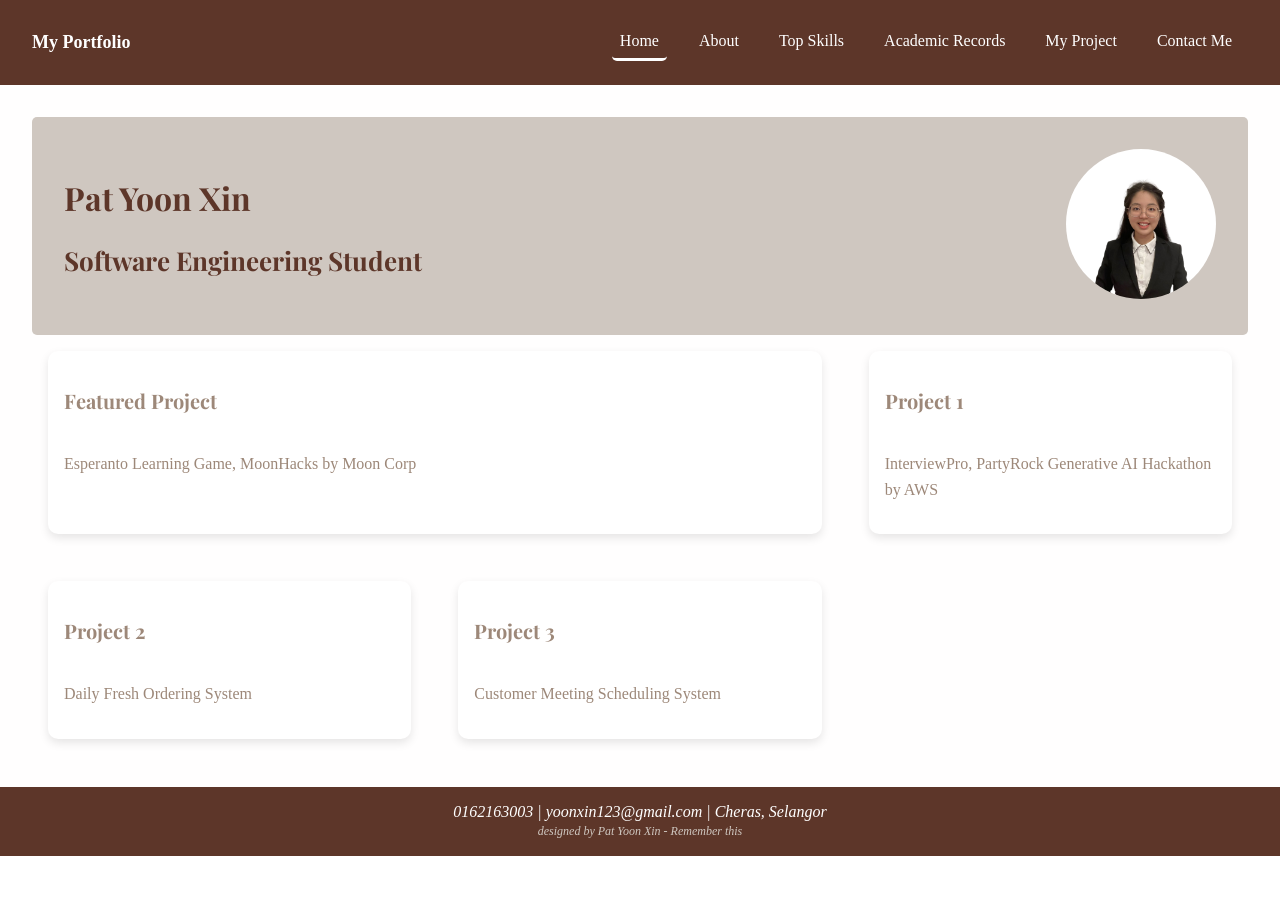
<file: index.html>
<!DOCTYPE html>
<html lang="en">

<head>
    <meta charset="UTF-8">
    <meta name="viewport" content="width=device-width, initial-scale=1.0">
    <meta name="description" content="Portfolio of Pat Yoon Xin">
    <title>Home</title>

    <link rel="stylesheet" href="style.css">
</head>

<body>
	<header>
		<nav class="nav">
			<div class="nav-container">
				<span class="site-name">My Portfolio</span>

				<div class="nav-links">
					<a href="index.html" class="active">Home</a>
					<a href="about.html">About</a>
					<a href="skills.html">Top Skills</a>
					<a href="academic.html">Academic Records</a>
					<a href="project.html">My Project</a>
					<a href="contact.html">Contact Me</a>

				</div>
			</div>
		</nav>
	</header>
	
	<main>
		<section>
			<div class="header-content">
				<div class="text">
					<h1>Pat Yoon Xin</h1>
					<h2>Software Engineering Student</h2>
				</div>

				<div class="profile-img">
					<img src="profile.png" alt="Profile Image">
				</div>
			</div>
		</section>
		<section class="page-card">
				<div class="card card-featured">
					<h3>Featured Project</h3>
    				<p>Esperanto Learning Game, MoonHacks by Moon Corp</p>
				</div>

				<div class="card">
				    <h3>Project 1</h3>
				    <p>InterviewPro, PartyRock Generative AI Hackathon by AWS</p>
				</div>

				<div class="card">
				    <h3>Project 2</h3>
				    <p>Daily Fresh Ordering System</p>
				</div>

				<div class="card">
				    <h3>Project 3</h3>
				    <p>Customer Meeting Scheduling System</p>
				</div>
	
		</section>

	</main>
	
	<footer>
		<address>
			0162163003 | yoonxin123@gmail.com | Cheras, Selangor<br>
			<small>designed by Pat Yoon Xin</small>
		</address>
	</footer>
</body>
</html>
</file>
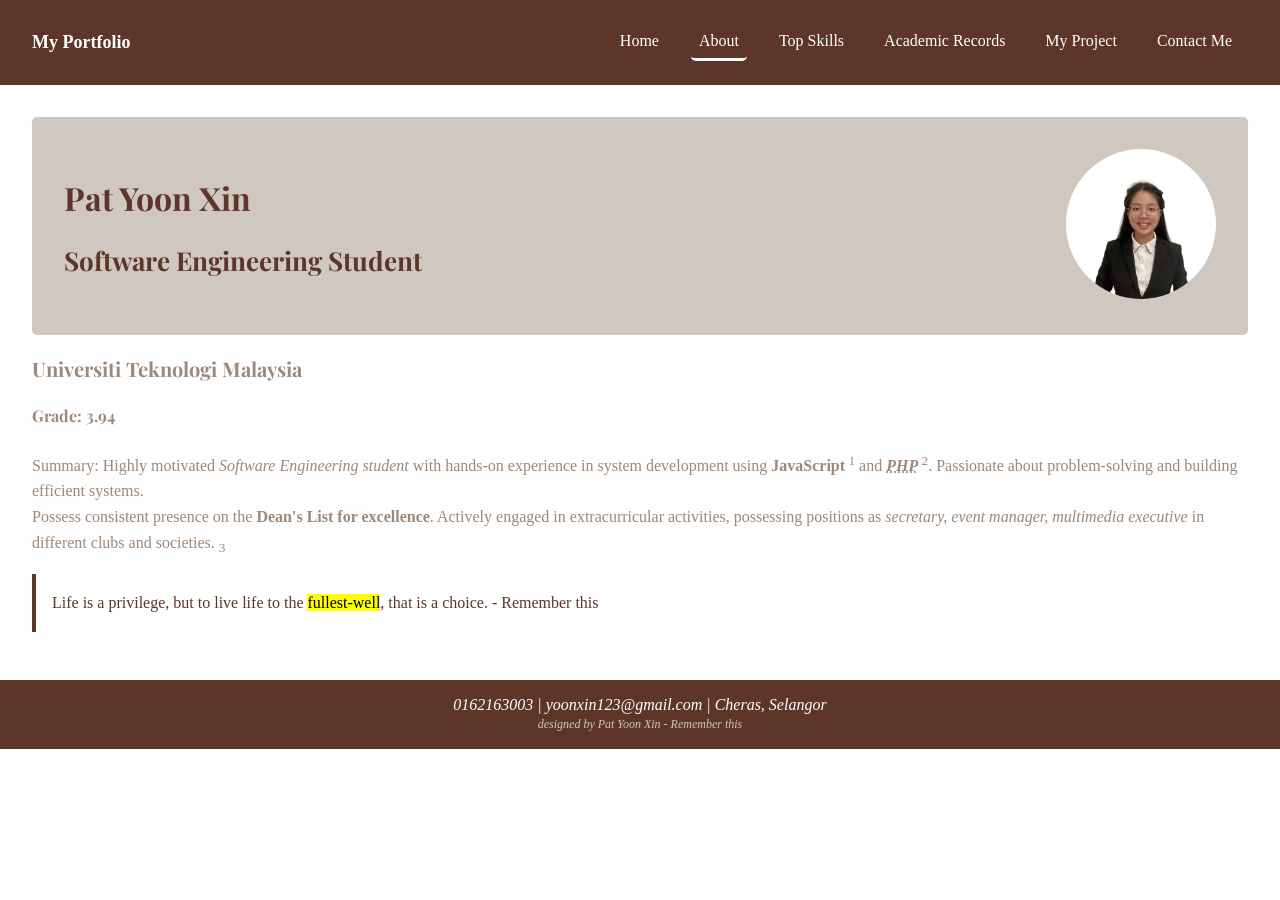
<file: about.html>
<!DOCTYPE html>
<html lang="en">

<head>
    <meta charset="UTF-8">
    <meta name="viewport" content="width=device-width, initial-scale=1.0">
    <meta name="description" content="Portfolio of Pat Yoon Xin">
    <title>Home</title>

    <link rel="stylesheet" href="style.css">
</head>

<body>
	<header>
		<nav class="nav">
			<div class="nav-container">
				<span class="site-name">My Portfolio</span>

				<div class="nav-links">
					<a href="index.html">Home</a>
					<a href="about.html" class="active">About</a>
					<a href="skills.html">Top Skills</a>
					<a href="academic.html">Academic Records</a>
					<a href="project.html">My Project</a>
					<a href="contact.html">Contact Me</a>

				</div>
			</div>
		</nav>
	</header>
	
	<main>
		<section id="About">
			
			<div class="header-content">
				<div class="text">
					<h1>Pat Yoon Xin</h1>
					<h2>Software Engineering Student</h2>
				</div>

				<div class="profile-img">
					<img src="profile.png" alt="Profile Image">
				</div>
			</div>
			<h3>Universiti Teknologi Malaysia</h3>
			<h4>Grade: 3.94</h4>
			<p>Summary: Highly motivated <em>Software Engineering student</em> with hands-on experience in system development using <strong>JavaScript</strong><sup> 1</sup> and <dfn><abbr title="HyperText Preprocessor"><strong>PHP</strong></abbr></dfn><sup> 2</sup>. Passionate about problem-solving and building efficient systems. <br> Possess consistent presence on the <b>Dean's List for excellence</b>. Actively engaged in extracurricular activities, possessing positions as <i>secretary, event manager, multimedia executive</i> in different clubs and societies. <sub> 3</sub></p>

			<!-- b is to draw attention to text for utilitarian purposes, appeared as bold text.
				 i is to represent text in an alternate voice or mood, appeared as italic text -->

			<blockquote cite = "https://www.simplyfiercely.com/live-to-the-fullest-quotes/">Life is a privilege, but to live life to the <mark>fullest-well</mark>, that is a choice.</blockquote>
		</section>

	</main>
	
	<footer>
		<address>
			0162163003 | yoonxin123@gmail.com | Cheras, Selangor<br>
			<small>designed by Pat Yoon Xin</small>
		</address>
	</footer>
</body>
</html>
</file>
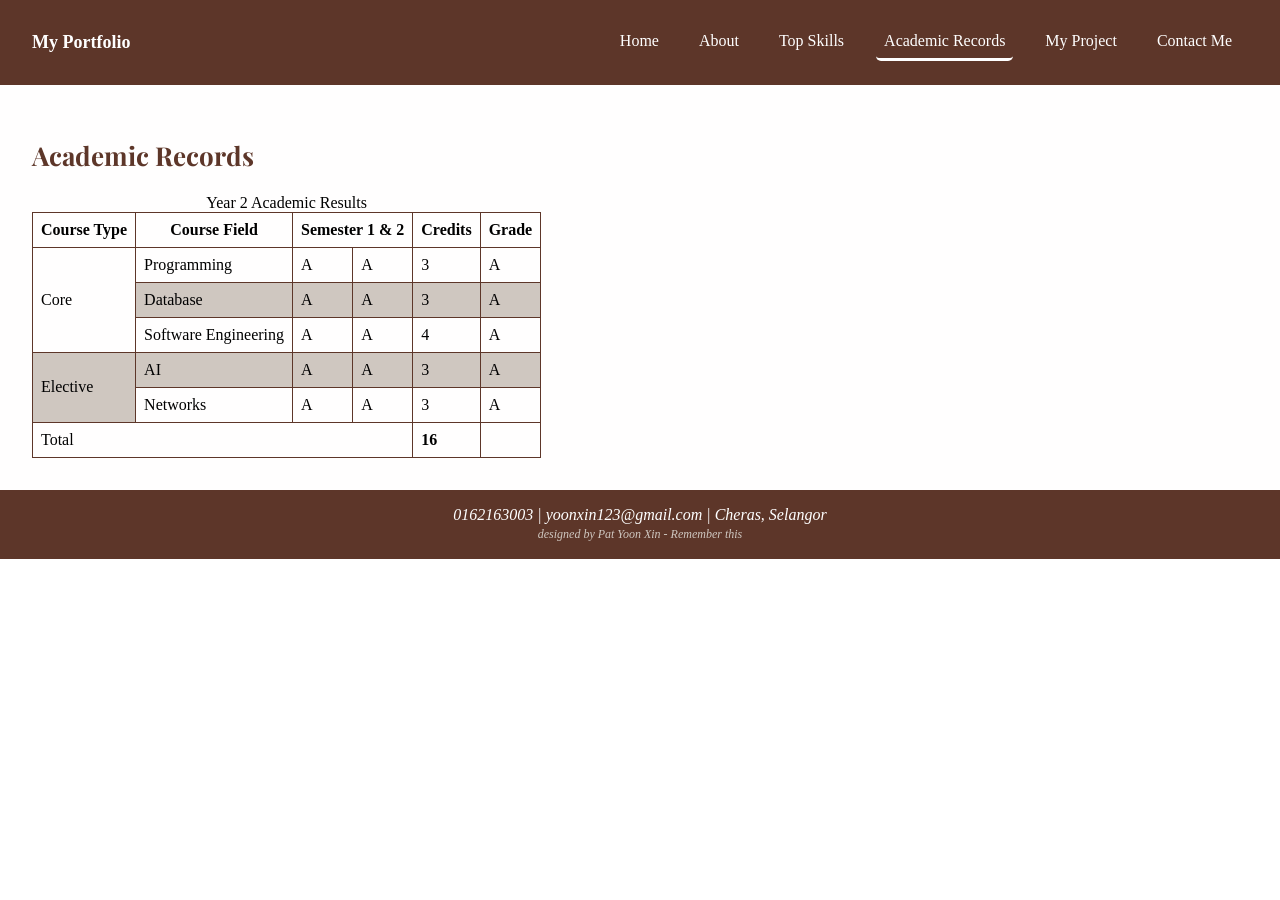
<file: academic.html>
<!DOCTYPE html>
<html lang="en">

<head>
    <meta charset="UTF-8">
    <meta name="viewport" content="width=device-width, initial-scale=1.0">
    <meta name="description" content="Portfolio of Pat Yoon Xin">
    <title>Academic</title>

    <link rel="stylesheet" href="style.css">
</head>

<body>
	<header>
		<nav class="nav">
			<div class="nav-container">
				<span class="site-name">My Portfolio</span>

				<div class="nav-links">
					<a href="index.html">Home</a>
					<a href="about.html">About</a>
					<a href="skills.html">Top Skills</a>
					<a href="academic.html" class="active">Academic Records</a>
					<a href="project.html">My Project</a>
					<a href="contact.html">Contact Me</a>

				</div>
			</div>
		</nav>
	</header>
	
	<main>
		<section id="Academic">
			<h2>Academic Records</h2>

			<table>
				<caption>Year 2 Academic Results</caption>

				<thead>
					<tr>
						<th scope="col">Course Type</th>
						<th scope="col">Course Field</th>
						<th scope="col" colspan="2">Semester 1 &amp; 2</th>
						<th scope="col">Credits</th>
						<th scope="col">Grade</th>
					</tr>
				</thead>

				<tbody> 
					<tr>
						<td rowspan="3">Core</td>
						<td>Programming</td>
						<td>A</td>
						<td>A</td>
						<td>3</td>
						<td>A</td>
					</tr>

					<tr>
						<td>Database</td>
						<td>A</td>
						<td>A</td>
						<td>3</td>
						<td>A</td>
					</tr>

					<tr>
						<td>Software Engineering</td>
						<td>A</td>
						<td>A</td>
						<td>4</td>
						<td>A</td>
					</tr>

					<tr>
						<td rowspan="2">Elective</td>
						<td>AI</td>
						<td>A</td>
						<td>A</td>
						<td>3</td>
						<td>A</td>
					</tr>

					<tr>
						<td>Networks</td>
						<td>A</td>
						<td>A</td>
						<td>3</td>
						<td>A</td>
					</tr>

				</tbody>

				<tfoot>
					<tr><td colspan="4">Total</td><td><strong>16</strong></td><td></td></tr>
				</tfoot>
			</table>
		</section>

	</main>
	
	<footer>
		<address>
			0162163003 | yoonxin123@gmail.com | Cheras, Selangor<br>
			<small>designed by Pat Yoon Xin</small>
		</address>
	</footer>
</body>
</html>
</file>
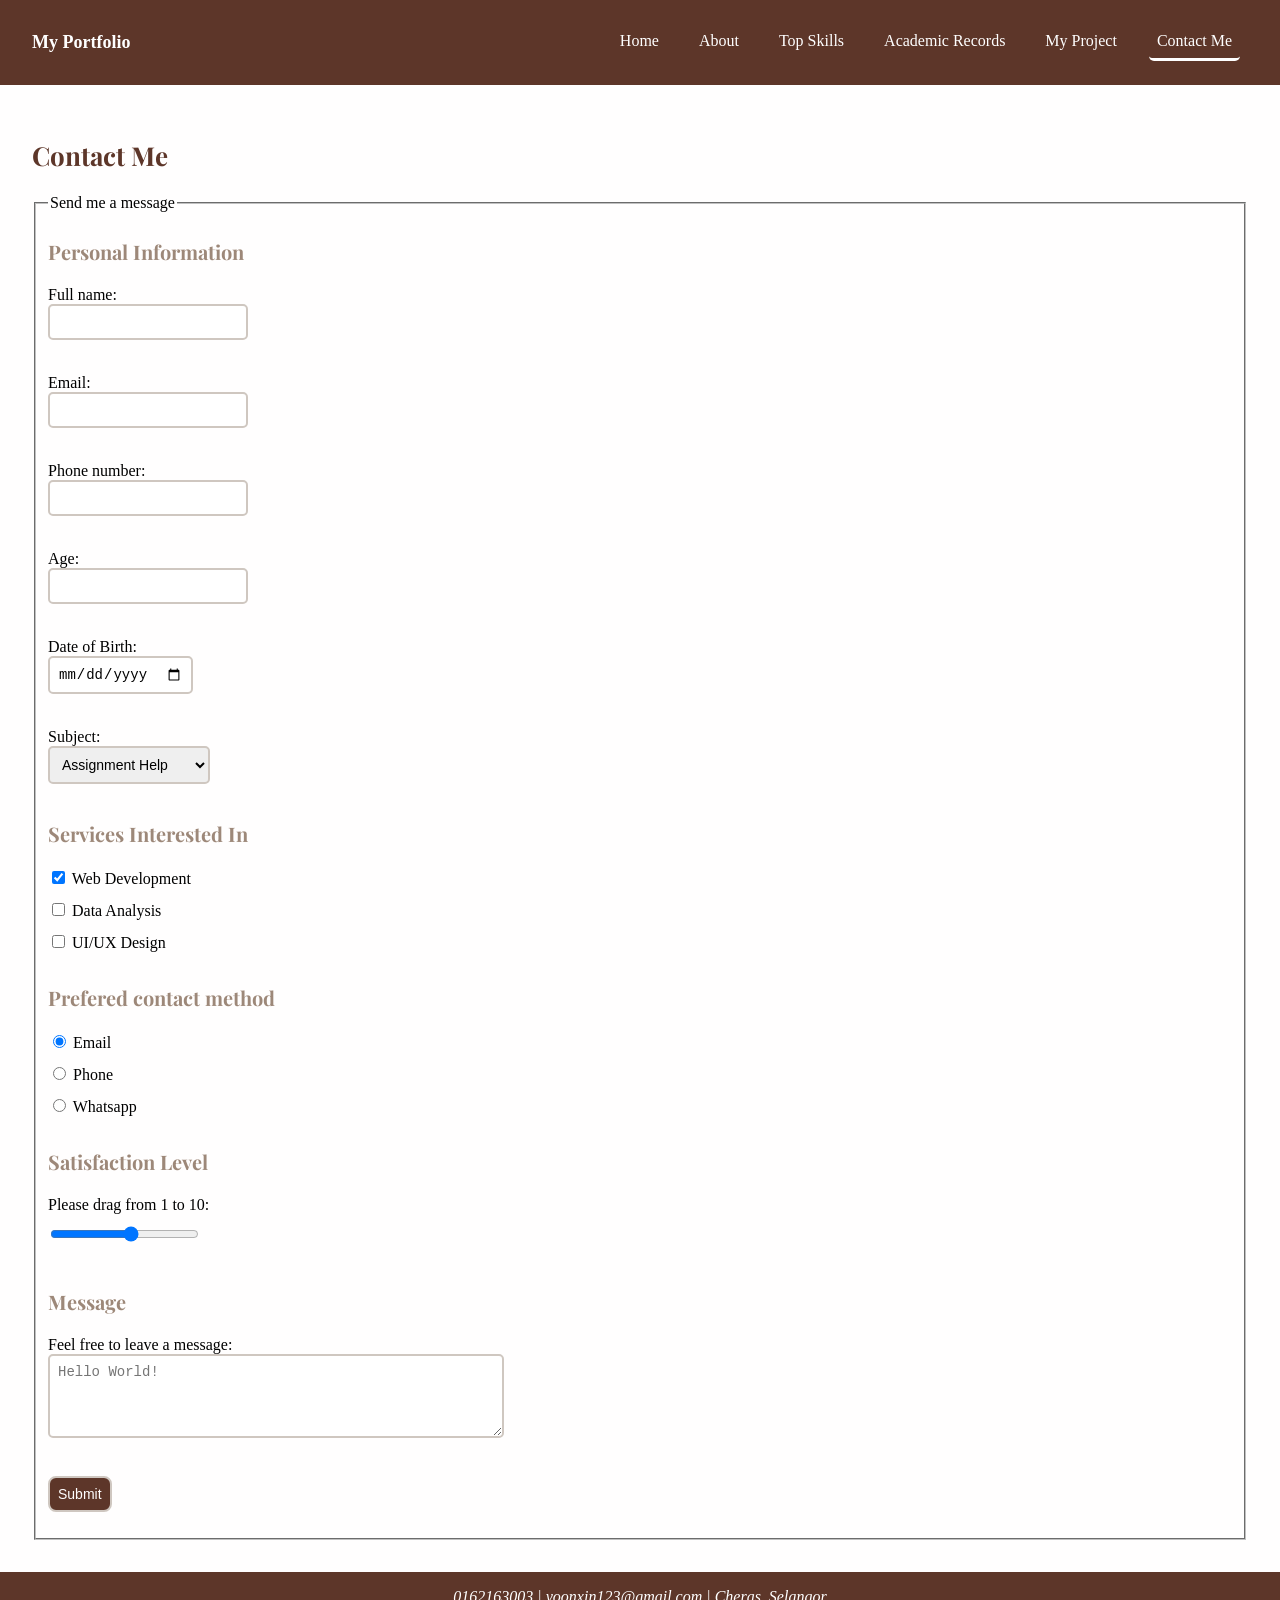
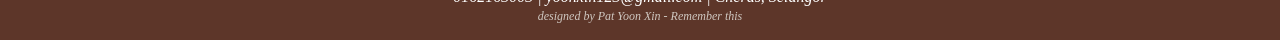
<file: contact.html>
<!DOCTYPE html>
<html lang="en">

<head>
    <meta charset="UTF-8">
    <meta name="viewport" content="width=device-width, initial-scale=1.0">
    <meta name="description" content="Portfolio of Pat Yoon Xin">
    <title>Contact Me</title>

    <link rel="stylesheet" href="style.css">
</head>

<body>
	<header>
		<nav class="nav">
			<div class="nav-container">
				<span class="site-name">My Portfolio</span>

				<div class="nav-links">
					<a href="index.html">Home</a>
					<a href="about.html">About</a>
					<a href="skills.html">Top Skills</a>
					<a href="academic.html">Academic Records</a>
					<a href="project.html">My Project</a>
					<a href="contact.html"  class="active">Contact Me</a>

				</div>
			</div>
		</nav>
	</header>
	
	<main>
		<section id="Contact">
			<h2>Contact Me</h2>
			<form action="#" method="POST">
				<fieldset>
					<legend>Send me a message</legend>

					<h3>Personal Information</h3>
					<label for="name">Full name:</label><br> 
					<input type="text" id="name" name="name" required><br><br>
					<label for="email">Email:</label><br>
					<input type="email" id="email" name="email" required><br><br>
					<label for="tel">Phone number:</label><br>
					<input type="tel" id="tel" name="tel" required"><br><br>
					<label for="age">Age:</label><br>
					<input type="number" id="age" name="age"><br><br>
					<label for="dob">Date of Birth:</label><br>
					<input type="date" id="dob" name="dob"><br><br>

					<label for="subject">Subject:</label><br>
					<select name="subject" id="subject">
						<optgroup label="Academic">
							<option value="assignHelp">Assignment Help</option>
						</optgroup>
						<optgroup label="Technical">
							<option value="website">Website Issue</option>
							<option value="bug">Bug Report</option>
						</optgroup>
					</select>

					<h3>Services Interested In</h3>
					<input type="checkbox" id="webd" name="interest" value="Web Development" checked>
					<label for="webd">Web Development</label><br>
					<input type="checkbox" id="danalysis" name="interest" value="Data Analysis">
					<label for="danalysis">Data Analysis</label><br>
					<input type="checkbox" id="uiux" name="interest" value="UI/UX Design">
					<label for="uiux">UI/UX Design</label><br>

					<h3>Prefered contact method</h3>
					<input type="radio" id="emaill" name="contactm" value="Email" checked>
					<label for="emaill">Email</label><br>
					<input type="radio" id="phone" name="contactm" value="Phone">
					<label for="phone">Phone</label><br>
					<input type="radio" id="whatsapp" name="contactm" value="Whatsapp">
					<label for="whatsapp">Whatsapp</label><br>

					<h3>Satisfaction Level</h3>
					<label for="level">Please drag from 1 to 10:</label><br>
					<input type="range" id="level" name="level" min="1" max="10">

					<h3>Message</h3>
					<label for="box">Feel free to leave a message:</label><br>
					<textarea id="box" name="box" rows="4" cols="50" maxlength=200 placeholder="Hello World!"></textarea><br><br>

					<input class="button" type="submit" value="Submit">
				</fieldset>
			</form>
		</section>
	</main>
	
	<footer>
		<address>
			0162163003 | yoonxin123@gmail.com | Cheras, Selangor<br>
			<small>designed by Pat Yoon Xin</small>
		</address>
	</footer>
</body>
</html>
</file>
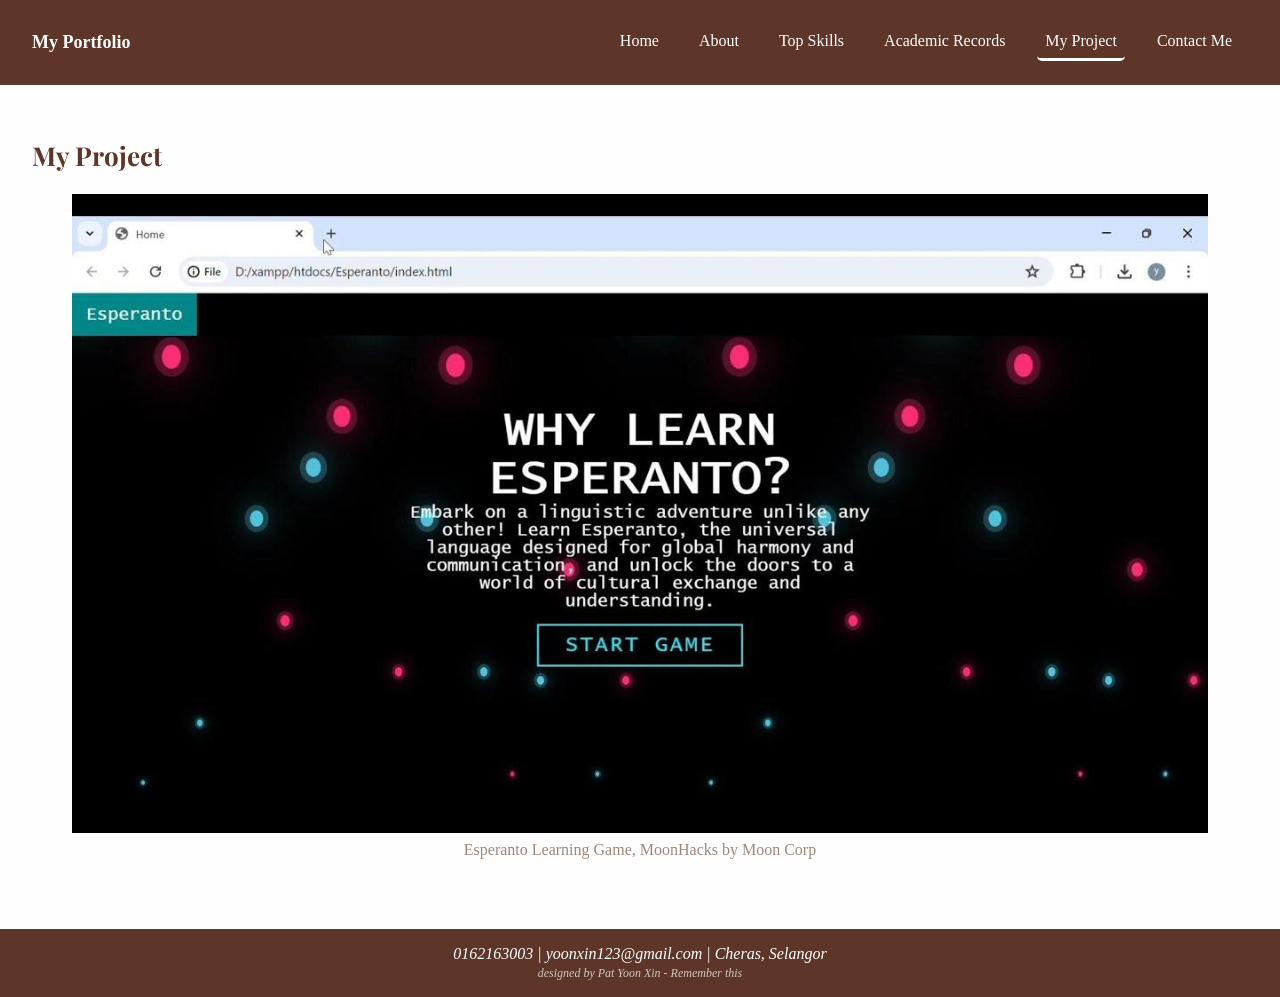
<file: project.html>
<!DOCTYPE html>
<html lang="en">

<head>
    <meta charset="UTF-8">
    <meta name="viewport" content="width=device-width, initial-scale=1.0">
    <meta name="description" content="Portfolio of Pat Yoon Xin">
    <title>Project</title>

    <link rel="stylesheet" href="style.css">
</head>

<body>
	<header>
		<nav class="nav">
			<div class="nav-container">
				<span class="site-name">My Portfolio</span>

				<div class="nav-links">
					<a href="index.html">Home</a>
					<a href="about.html">About</a>
					<a href="skills.html">Top Skills</a>
					<a href="academic.html">Academic Records</a>
					<a href="project.html" class="active">My Project</a>
					<a href="contact.html">Contact Me</a>

				</div>
			</div>
		</nav>
	</header>
	
	<main>
		<section id="Media">
			<h2>My Project</h2>
			<figure>
				<a href="https://youtu.be/vkD3BYL25nU?si=Kec37-8kMExwiE2y">
							<img src="Esperanto.jpg" title="Esperanto Learning Homepage" alt="Esperanto Learning Game that built during hackathon MoonHacks by Moon Corp">
							<!-- align:left
							Using align attribute (deprecated in HTML5, CSS should be used instead) -->
				</a>
				<figcaption>Esperanto Learning Game, MoonHacks by Moon Corp</figcaption>
				
			</figure>
		</section>
		<br clear="all"> <!--To clear the floating effect-->

	</main>
	
	<footer>
		<address>
			0162163003 | yoonxin123@gmail.com | Cheras, Selangor<br>
			<small>designed by Pat Yoon Xin</small>
		</address>
	</footer>
</body>
</html>
</file>
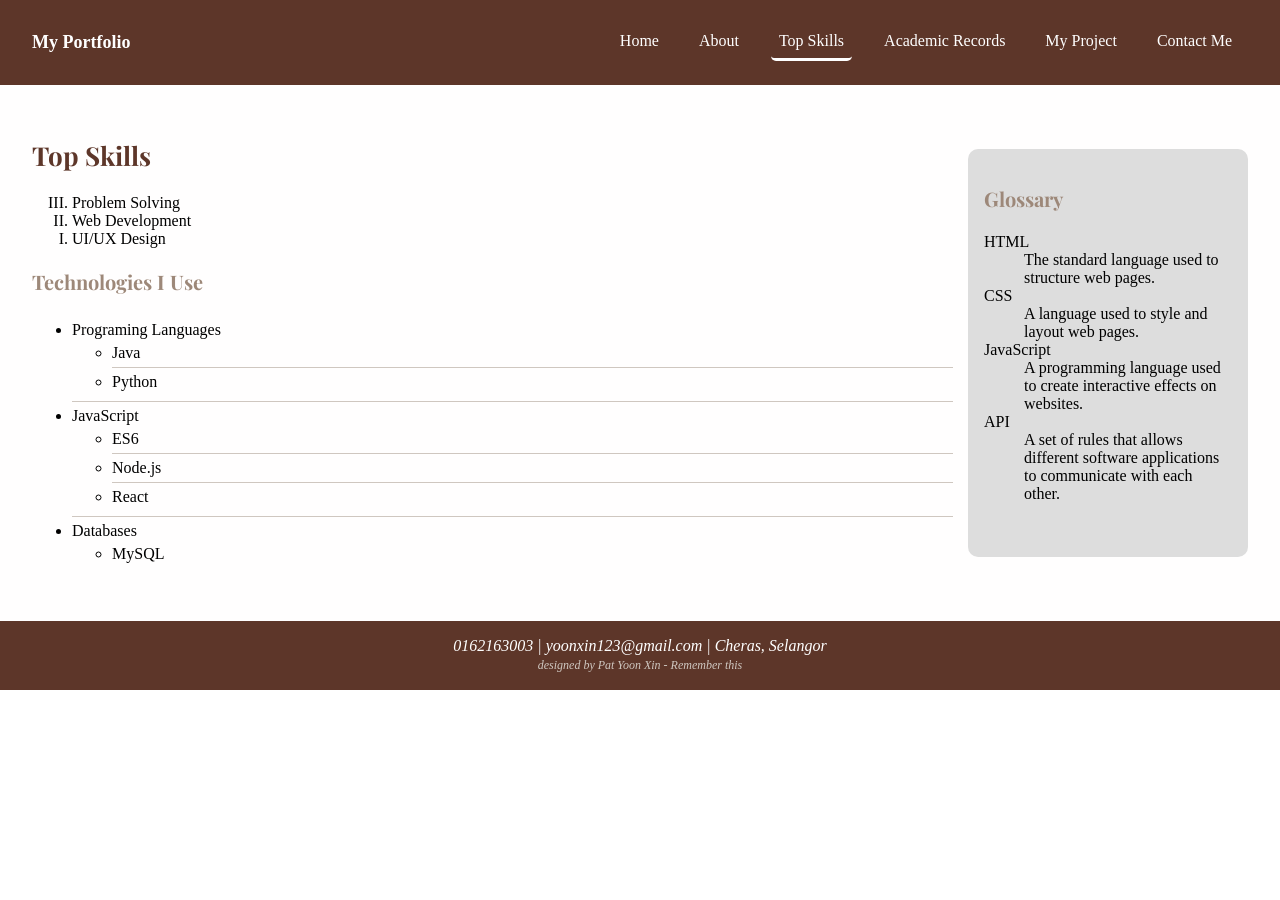
<file: skills.html>
<!DOCTYPE html>
<html lang="en">

<head>
    <meta charset="UTF-8">
    <meta name="viewport" content="width=device-width, initial-scale=1.0">
    <meta name="description" content="Portfolio of Pat Yoon Xin">
    <title>Skills</title>

    <link rel="stylesheet" href="style.css">
</head>

<body>
	<header>
		<nav class="nav">
			<div class="nav-container">
				<span class="site-name">My Portfolio</span>

				<div class="nav-links">
					<a href="index.html">Home</a>
					<a href="about.html">About</a>
					<a href="skills.html" class="active">Top Skills</a>
					<a href="academic.html">Academic Records</a>
					<a href="project.html">My Project</a>
					<a href="contact.html">Contact Me</a>

				</div>
			</div>
		</nav>
	</header>
	
	<main>
		<section class="two-column">
			<div class="main-content">
				<h2>Top Skills</h2>
				<ol reversed start=3 type="I">
					<li>Problem Solving</li>
					<li>Web Development</li>
					<li>UI/UX Design</li>
				</ol>
				<h3>Technologies I Use</h3>
				<ul>
					<li>Programing Languages
						<ul>
							<li>Java</li>
							<li>Python</li>
						</ul>
					</li>
					<li>JavaScript
						<ul>
							<li>ES6</li>
							<li>Node.js</li>
							<li>React</li>
						</ul>
					</li>
					<li>Databases
						<ul>
							<li>MySQL</li>
						</ul>
					</li>
				</ul>
			</div>
			<div class="sidebar">
				<h3>Glossary</h3>

				<dl>
					<dt>HTML</dt>
					<dd>The standard language used to structure web pages.</dd>
					<dt>CSS</dt>
					<dd>A language used to style and layout web pages.</dd>
					<dt>JavaScript</dt>
					<dd>A programming language used to create interactive effects on websites.</dd>
					<dt>API</dt>
					<dd>A set of rules that allows different software applications to communicate with each other.</dd>
				</dl>

			</div>
		</section>

	</main>
	
	<footer>
		<address>
			0162163003 | yoonxin123@gmail.com | Cheras, Selangor<br>
			<small>designed by Pat Yoon Xin</small>
		</address>
	</footer>
</body>
</html>
</file>
<file: style.css>
/* ============================================
 BREAKPOINTS
 mobile-first base: 320px and up (default)
 tablet: @media (min-width: 600px)
 desktop: @media (min-width: 1024px)
============================================ */

@import url('https://fonts.googleapis.com/css2?family=Playfair+Display&display=swap');

/*CSS RESET*/
*,
*::before,
*::after {
  box-sizing: border-box;
}

html {
  font-size: 62.5%; /* 1rem = 10px */
}

body {
  margin: 0;
  padding: 0;
  font-family: var(--font-body);
  font-size: 1.6rem;
  color: var(--color-default);
}

/*DESIGN TOKENS*/
:root {
  /* Primary Colors */
  --color-primary: #5d3629;			/* for nav,footer, big heading */
  --color-primary-light: #fcf8f2;	/* for main background */

  /* Accent Colors */
  --color-accent: #fffefe;			/* nearly white for small background */
  --color-accent-light: #ffffff;	/* white for constrast font color*/

  /* Neutral Colors */
  --color-grey-dark: #9d8879;		/* for heading, p font color */
  --color-grey: #cfc7c0;			/* for small font color */
  --color-grey-light: #dddddd;
  --color-default: #000000;			/* black for default */

  /* Fonts */
  --font-heading: 'Playfair Display', serif;
  --font-body: 'Garamond', serif;

  /* Spacing */
  --space-sm: 0.8rem;
  --space-md: 1.6rem;
  --space-lg: 3.2rem;
}


/*TYPOGRAPHY*/
h1, h2, h3, h4 {
  font-family: var(--font-heading);
}

h1 {
  font-size: 3.2rem;
  line-height: 1.2;
  color: var(--color-primary);
}

h2 {
  font-size: 2.6rem;
  line-height: 1.3;
  color: var(--color-primary);
}

h3 {
  font-size: 2rem;
  line-height: 1.4;
  color: var(--color-grey-dark);
}

h4 {
  font-size: 1.6rem;
  line-height: 1.5;
  color: var(--color-grey-dark);
}

p {
  font-size: 1.6rem;
  line-height: 1.6;
  color: var(--color-grey-dark);
  margin-bottom: var(--space-md); 	/* margin = spacing between paragraphs */
}

small {
  font-size: 1.2rem;
  line-height: 1.4;
  color: var(--color-grey);
}

small::after{
  content:" - Remember this";
}

blockquote {
  font-size: 1.6rem;
  line-height: 1.6;
  color: var(--color-primary);
  background-color: var(--color-accent-light);
  padding: var(--space-md); 		/* padding = space inside */
  margin: var(--space-md) 0; 		/* margin = space outside */
  border-left: 0.4rem solid var(--color-primary);
}

blockquote::after{
  content:" - Remember this";
}

code {
  font-size: 1.4rem;
  line-height: 1.6;
  color: var(--color-grey);
  background-color: var(--color-accent);
  padding: 0.2rem 0.4rem;			/* padding = space inside (vertical horizontal)*/
}

figcaption {
  font-size: 1.6rem;
  line-height: 1.6;
  color: var(--color-grey-dark);
  margin-bottom: var(--space-sm);	/* margin = spacing between paragraphs*/
  text-align:center;
}

img {
  max-width: 100%;
  height: auto;
}

/* LAYOUT */
header {
  background-color: var(--color-primary);
  color: var(--color-accent-light);
  padding: var(--space-md);
  position: sticky;
  top: 0;
  z-index: 100;
}

main {
  background-color: var(--color-accent);
  padding: var(--space-lg);
}

footer {
  background-color: var(--color-primary);
  color: var(--color-accent-light);
  padding: var(--space-md);
  text-align: center;
}


/* FORM */
input[type=text], input[type="email"], input[type="tel"], input[type="number"]{
  width: 200px;
  transition: width 0.3s ease-in-out;
}

input, textarea, select {
  padding: var(--space-sm);						/* padding = inner space */
  border: 0.2rem solid var(--color-grey);
  border-radius:  0.5rem;
  margin-bottom: var(--space-md);
  font-size: 1.4rem;
}

input[type=text]:hover,input[type=text]:focus,
input[type=email]:hover, input[type=email]:focus,
input[type="tel"]:hover,input[type="tel"]:focus,
input[type="number"]:hover,input[type="number"]:focus{
  width:100%;
}

/* accessible focus indicator */
input:focus, textarea:focus, select:focus {
  outline: none;
  box-shadow: 0 0 0 3px var(--color-accent);	/* box-shadow: horizontal vertical blur color;*/
  border-color: var(--color-primary);
}

/* BUTTON */
.button {
  color: var(--color-accent);
  border-radius: 0.8rem;
  background-color: var(--color-primary);
  padding: var(--space-sm);
  cursor: pointer;
  transition: background-color 0.5s, transform 0.5s;
}

.button:active {
  transform: scale(0.97);
}

.button:hover {
  background-color: var(--color-grey-dark);
}

/* TASK 3 FLEXBOX */
/* Deleted previous nav{},header{},  */
.nav{
  background-color: var(--color-primary);
  padding: 0 var(--space-md);
}

.nav-container{	
  display: flex;
  justify-content: space-between;
  align-items: center;
}

.site-name{
  color: var(--color-accent-light);
  font-size: 1.8rem;
  font-weight: bold;
}

.nav-links {
  display: flex;
  gap: var(--space-sm); 					     /* spacing between links */
  flex-direction: column;              /* stack vertically */
}

/* LINKS */
.nav-links a {
  padding: var(--space-sm);						/* padding = clickable space */
  margin: var(--space-sm);						/* margin = spacing between links */
  color: var(--color-accent-light);
  border-radius: 0.5rem;
  transition: color 0.5s, background-color 0.5s;
  text-decoration: none;
}

/* HOVER EFFECT */
.nav-links a:hover {
  color: var(--color-primary);
  background-color: var(--color-accent);
}

/* ACTIVE LINK */
.nav-links a.active {
  border-bottom: 0.3rem solid var(--color-accent-light);
}

.header-content{
  display:flex;
  background-color: var(--color-grey);
  border-radius: 0.5rem;
  align-items: center;
  justify-content: space-between;
  padding: var(--space-lg);
  flex-direction: column;             /* stack */
}

.header-content .text{
  max-width: 60%;
}

.profile-img img {
  width: 150px;
  border-radius: 50%;
}


/* TASK 4*/
.page-card{
  display: grid;
  /*grid-template-columns: repeat(auto-fit, minmax(260px, 1fr));*/
  grid-template-columns: 1fr;         /* single column */
  gap: 1.5rem;
}

.card{
  background-color: var(--color-accent-light);
  margin: var(--space-md);
  padding: var(--space-md);
  border-radius: 1rem;
  box-shadow: 0 0.4rem 1rem rgba(0,0,0,0.1);

  /* To make equal height */
  display: flex;
  flex-direction: column;
  transition: transform 0.2s;               /* hover effect */
}

.card:hover{
  transform:translateY(-4px);
}

.card-featured {
  grid-column: span 2; 
}

.two-column{
  display: grid;
  /*grid-template-columns: 1fr 280px;*/
  grid-template-columns: 1fr;               /* no sidebar */
  gap: 1.5rem;
}

.main-content {
  
}

.sidebar {
  margin: var(--space-lg) 0;
  padding: var(--space-md);
  background-color: var(--color-grey-light);
  border-radius: 1rem;
  place-items: center;
}

/* TABLET */
@media (min-width: 600px) {
    .page-card {
      grid-template-columns: repeat(2, 1fr);
    }

    .header-content {
      flex-direction: row; 
      justify-content: space-between;
      text-align: left;
    }

    .nav-links {
    flex-direction: row;
    flex-wrap: wrap;
    justify-content: center;
  }
}

/* DESKTOP */
@media (min-width: 1024px) {
  .page-card {
    grid-template-columns: repeat(3, 1fr);
  }

  .two-column {
    grid-template-columns: 1fr 280px;       /* show sidebar */
  }

  .nav-links {
    flex-direction: row;
    justify-content: flex-end;
  }
}

table,th,td{
  padding: var(--space-sm);
  border: 1px solid;
  border-collapse: collapse;
  border-color: var(--color-primary);
}

tbody tr:nth-child(even) {
  background-color: var(--color-grey);
}

ul li {
  border-bottom: 1px solid var(--color-grey);
  padding: 0.5rem 0;
}

/* remove top border */
ul li:first-child {
  border-top: none;
}

/* remove bottom border */
ul li:last-child {
  border-bottom: none;
}
</file>
